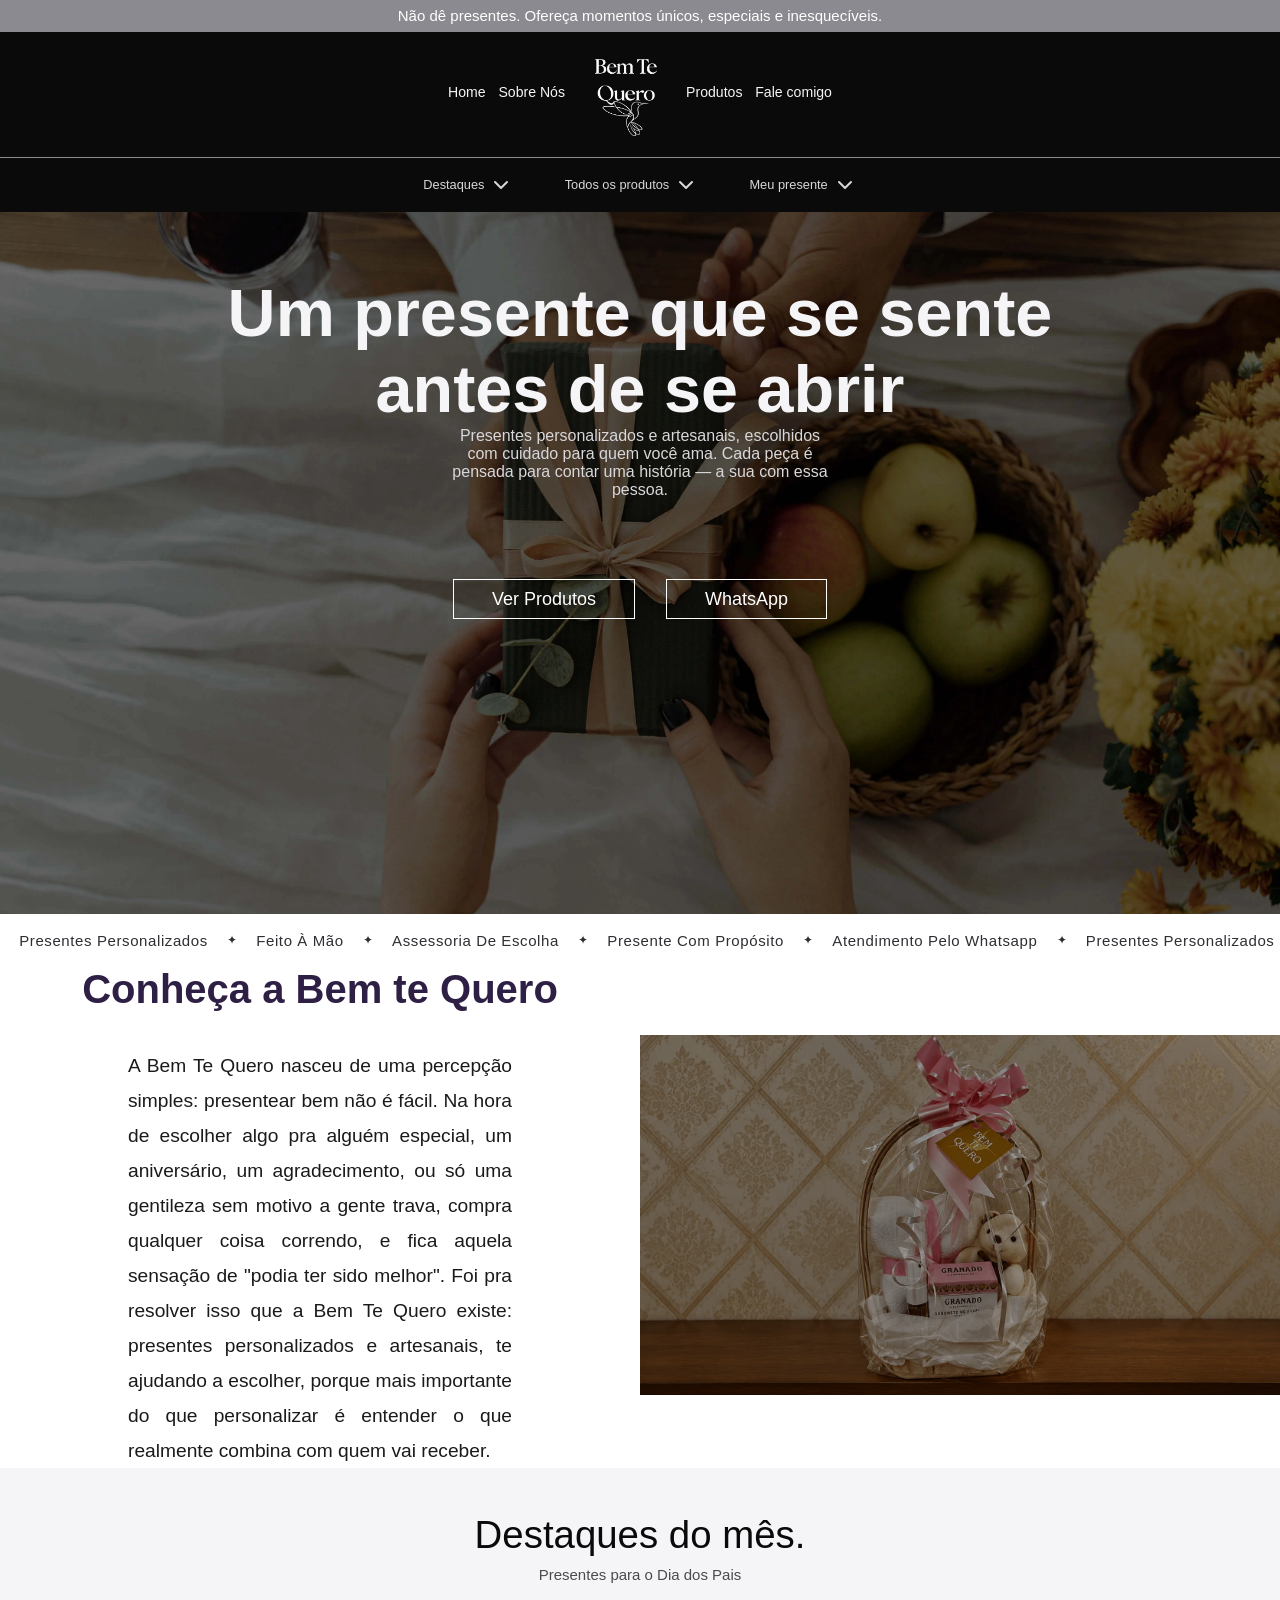
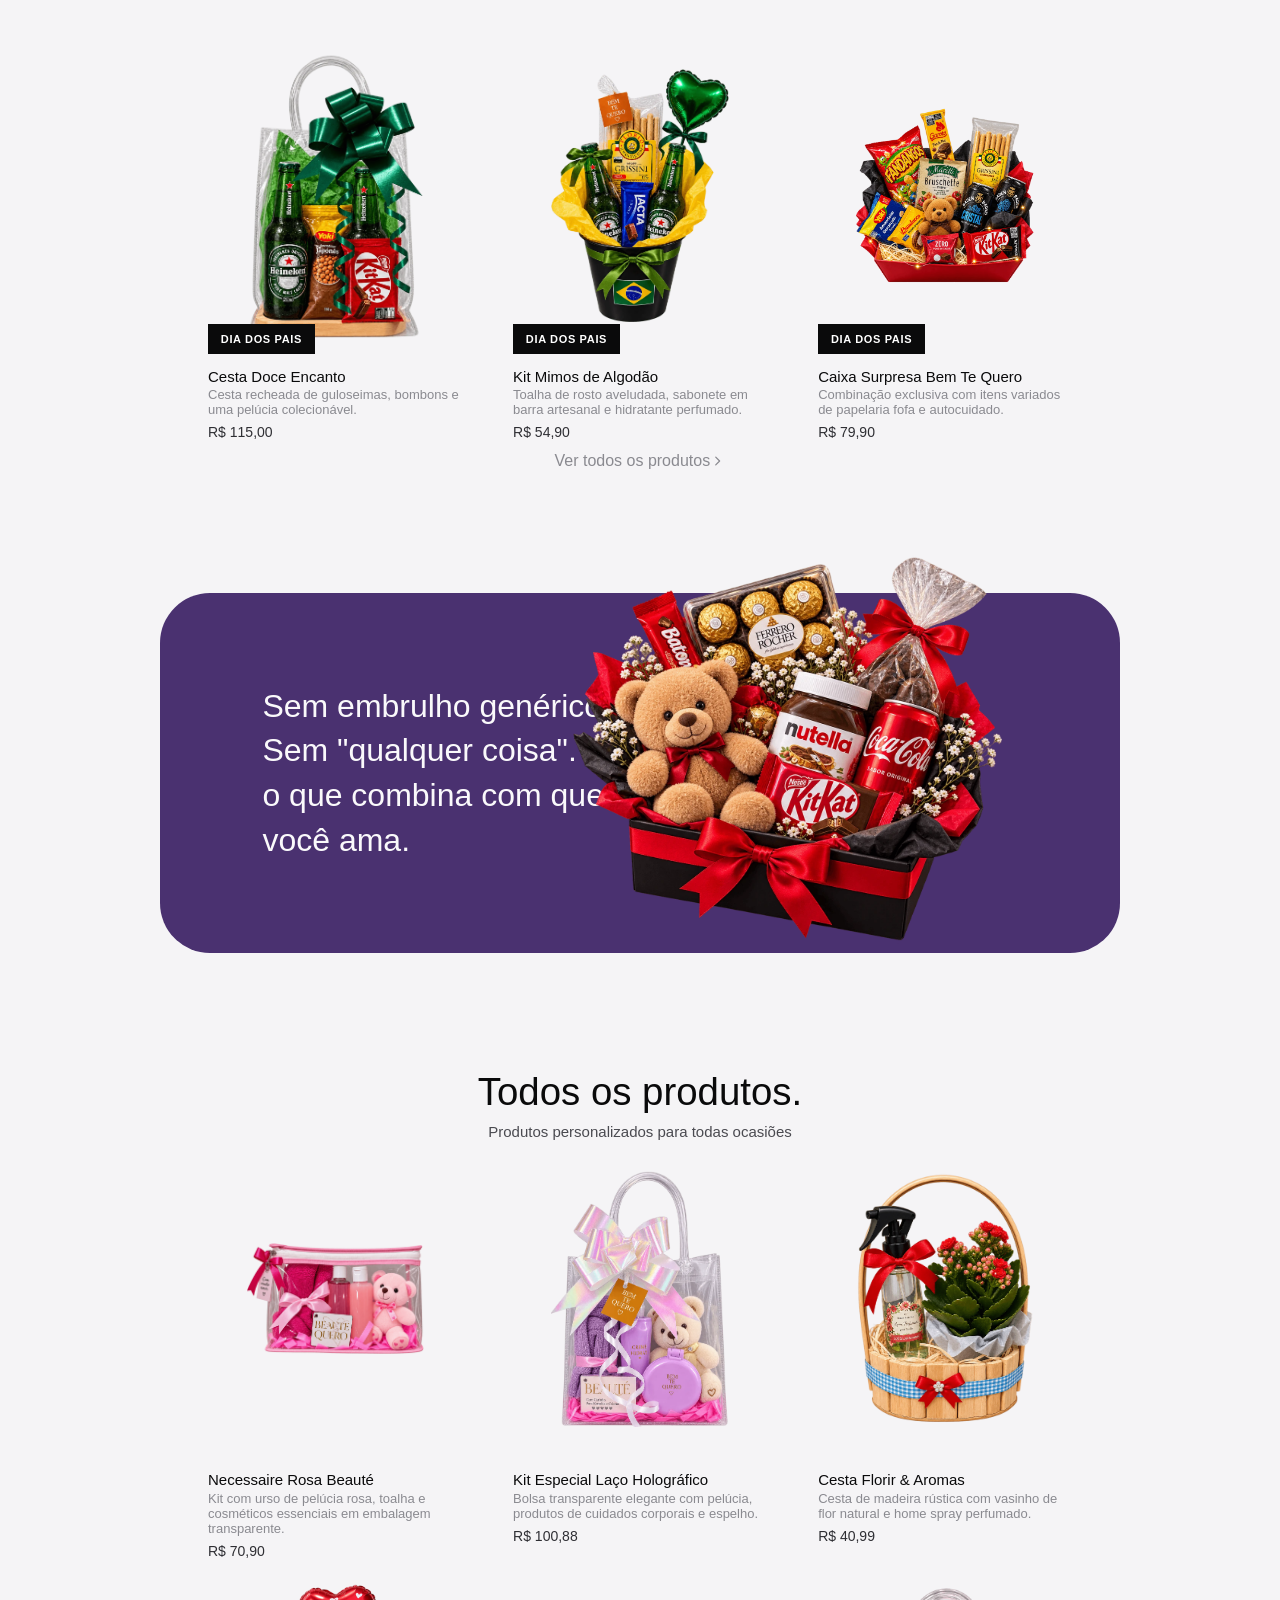
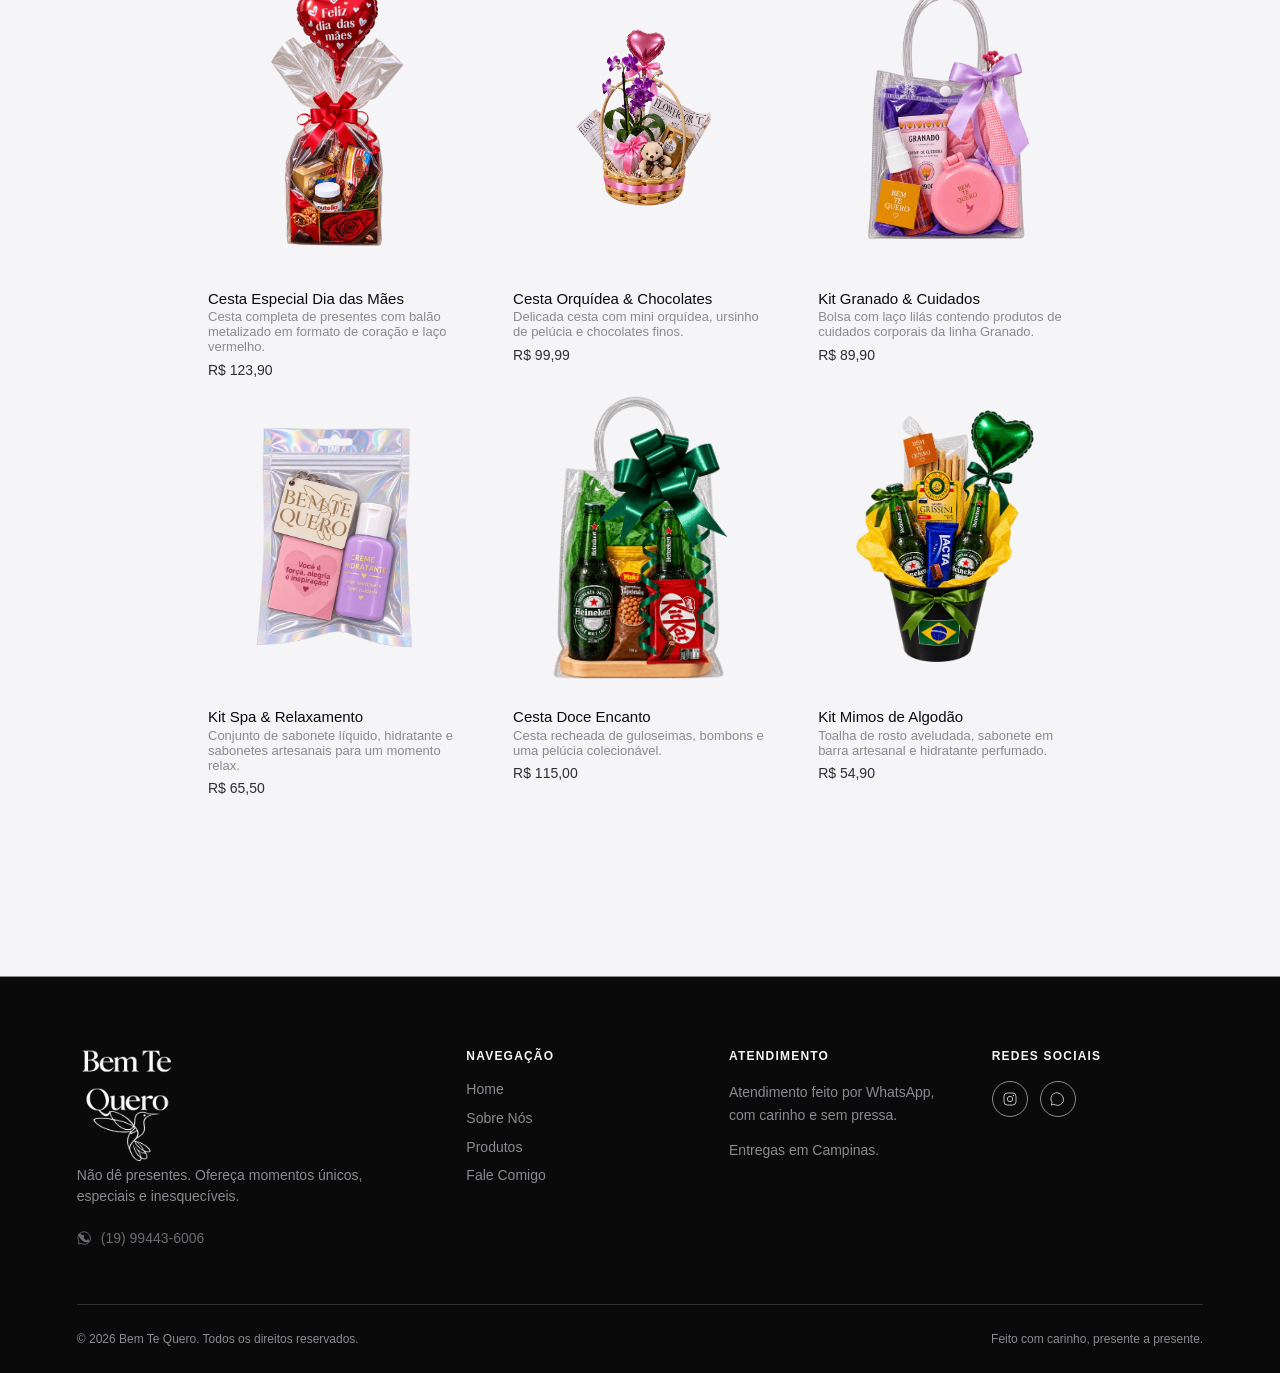
<file: index.html>
<!DOCTYPE html>
<html lang="pt-br">
<head>
    <meta charset="UTF-8">
    <meta name="viewport" content="width=device-width, initial-scale=1.0">
    <title>Bem te Quero</title>

    <!-- Utilitários -->
    <link rel="stylesheet" href="static/css/style.css">
    <link href="https://api.fontshare.com/v2/css?f[]=satoshi@300,400,500,700,900,1&f[]=boska@300,400,500,700,900&display=swap" rel="stylesheet">
</head>
<body>
 
<header class="header">
    <div class="header-linha1">
        <span>Não dê presentes. Ofereça momentos únicos, especiais e inesquecíveis.</span>
    </div>

    <div class="header-linha2">
        <input type="checkbox" id="menu-toggle" class="menu-toggle-input" hidden>
        <label for="menu-toggle" class="menu-toggle-label" aria-label="Abrir menu">
            <span></span>
            <span></span>
            <span></span>
        </label>

        <nav class="header-navegacao header-navegacao-esquerda">
            <a href="#hero" class="a-header-navegacao">Home</a>
            <a href="#sobre-nos" class="a-header-navegacao">Sobre Nós</a>
        </nav>

        <div class="header-centro">
            <img src="static/img/logobranca.webp" alt="Logo Bem te Quero" class="header-logo">
        </div>

        <nav class="header-navegacao header-navegacao-direita">
            <a href="#produtos" class="a-header-navegacao">Produtos</a>
            <a href="https://wa.me/5519994436006" class="a-header-navegacao">Fale comigo</a>
        </nav>
    </div>

    <div class="header-linha3">
        <a href="#destaques" class="a-header-produtos">Destaques <svg xmlns="http://www.w3.org/2000/svg" width="24" height="24" viewBox="0 0 24 24" fill="none" stroke="currentColor" stroke-width="2" stroke-linecap="round" stroke-linejoin="round" class="lucide lucide-chevron-down-icon lucide-chevron-down"><path d="m6 9 6 6 6-6"/></svg></a>
        <a href="#produtos" class="a-header-produtos">Todos os produtos <svg xmlns="http://www.w3.org/2000/svg" width="24" height="24" viewBox="0 0 24 24" fill="none" stroke="currentColor" stroke-width="2" stroke-linecap="round" stroke-linejoin="round" class="lucide lucide-chevron-down-icon lucide-chevron-down"><path d="m6 9 6 6 6-6"/></svg></a>
        <a href="produto.html?id=5" class="a-header-produtos">Meu presente <svg xmlns="http://www.w3.org/2000/svg" width="24" height="24" viewBox="0 0 24 24" fill="none" stroke="currentColor" stroke-width="2" stroke-linecap="round" stroke-linejoin="round" class="lucide lucide-chevron-down-icon lucide-chevron-down"><path d="m6 9 6 6 6-6"/></svg></a>
    </div>
</header>
 
<main>
    <section class="section-hero" id="hero">
        <h1 class="h1">Um presente que se sente antes de se abrir</h1>
        <p class="p-hero">Presentes personalizados e artesanais, escolhidos com cuidado para quem você ama. Cada peça é pensada para contar uma história — a sua com essa pessoa.</p>
        <a href="#produtos" class="botao-hero">Ver Produtos</a>
        <a href="https://wa.me/5519994436006" class="botao-hero">WhatsApp</a>
    </section>

    <section class="faixa-info">
        <div class="faixa-track">
        
            <div class="faixa-grupo">
                <span class="faixa-item">presentes personalizados</span>
                <span class="faixa-ponto">✦</span>
                <span class="faixa-item">feito à mão</span>
                <span class="faixa-ponto">✦</span>
                <span class="faixa-item">assessoria de escolha</span>
                <span class="faixa-ponto">✦</span>
                <span class="faixa-item">presente com propósito</span>
                <span class="faixa-ponto">✦</span>
                <span class="faixa-item">atendimento pelo whatsapp</span>
                <span class="faixa-ponto">✦</span>
            </div>
        
            <div class="faixa-grupo" aria-hidden="true">
                <span class="faixa-item">presentes personalizados</span>
                <span class="faixa-ponto">✦</span>
                <span class="faixa-item">feito à mão</span>
                <span class="faixa-ponto">✦</span>
                <span class="faixa-item">assessoria de escolha</span>
                <span class="faixa-ponto">✦</span>
                <span class="faixa-item">presente com propósito</span>
                <span class="faixa-ponto">✦</span>
                <span class="faixa-item">atendimento pelo whatsapp</span>
                <span class="faixa-ponto">✦</span>
            </div>
        
        </div>
    </section>

    <section class="section-sobrenos" id="sobre-nos">
        <div class="div-sobre">
            <div class="sobre-texto">
                <h2>Conheça a Bem te Quero</h2>
                <p>A Bem Te Quero nasceu de uma percepção simples: presentear bem não é fácil. Na hora de escolher algo pra alguém especial, um aniversário, um agradecimento, ou só uma gentileza sem motivo a gente trava, compra qualquer coisa correndo, e fica aquela sensação de "podia ter sido melhor". Foi pra resolver isso que a Bem Te Quero existe: presentes personalizados e artesanais, te ajudando a escolher, porque mais importante do que personalizar é entender o que realmente combina com quem vai receber.</p>
            </div>
            <div>
                <img src="static/img/cestasobre.webp" alt="Exemplo de cesta vendida na loja" class="img-sobre">
            </div>
        </div>
    </section>

    <section class="section-destaques" id="destaques">   
        <div class="destaques-header">
            <h2 class="h2-destaques">Destaques do mês.</h2>
            <p class="p-destaques">Presentes para o Dia dos Pais</p>
        </div>
        
        <div class="destaques-grid produtos-grid">
        
            <a href="produto.html?id=8" class="card-produto">
                <div class="card-produto-imagem">
                    <img src="static/img/produtos/produto8.webp" alt="Cesta Doce Encanto">
                    <span class="card-produto-tag">Dia dos Pais</span>
                </div>
                <p class="card-produto-titulo">Cesta Doce Encanto</p>
                <p class="card-produto-texto">Cesta recheada de guloseimas, bombons e uma pelúcia colecionável.</p>
                <p class="card-produto-preco">R$ 115,00</p>
            </a>
        
            <a href="produto.html?id=9" class="card-produto">
                <div class="card-produto-imagem">
                    <img src="static/img/produtos/produto9.webp" alt="Kit Mimos de Algodão">
                    <span class="card-produto-tag">Dia dos Pais</span>
                </div>
                <p class="card-produto-titulo">Kit Mimos de Algodão</p>
                <p class="card-produto-texto">Toalha de rosto aveludada, sabonete em barra artesanal e hidratante perfumado.</p>
                <p class="card-produto-preco">R$ 54,90</p>
            </a>
        
            <a href="produto.html?id=10" class="card-produto">
                <div class="card-produto-imagem">
                    <img src="static/img/produtos/produto10.webp" alt="Caixa Surpresa Bem Te Quero">
                    <span class="card-produto-tag">Dia dos Pais</span>
                </div>
                <p class="card-produto-titulo">Caixa Surpresa Bem Te Quero</p>
                <p class="card-produto-texto">Combinação exclusiva com itens variados de papelaria fofa e autocuidado.</p>
                <p class="card-produto-preco">R$ 79,90</p>
            </a>
        </div>
        <div class="link-todos-produtos">
            <a href="#produtos">
                Ver todos os produtos <svg xmlns="http://www.w3.org/2000/svg" width="24" height="24" viewBox="0 0 24 24" fill="none" stroke="currentColor" stroke-width="2" stroke-linecap="round" stroke-linejoin="round" class="lucide lucide-chevron-right-icon lucide-chevron-right"><path d="m9 18 6-6-6-6"/></svg>
            </a>
        </div>
    </section>

    <section class="section-banner">
        <div class="banner-box">
        
            <div class="banner-texto">
                <p>Sem embrulho genérico. Sem "qualquer coisa". Só o que combina com quem você ama.</p>
            </div>
        
            <div class="banner-imagem">
                <img src="static/img/produtoexemplobanner.webp" alt="Texto teste">
            </div>
        
        </div>
    </section>

    <section class="section-todos-produtos" id="produtos">
        <div class="produtos-header">
            <h2>Todos os produtos.</h2>
            <p>Produtos personalizados para todas ocasiões</p>
        </div>
        <div class="todosprodutos-grid">

        </div>
    </section>
</main>

<footer class="footer">
 
    <div class="footer-topo">
    
        <div class="footer-marca">
            <img src="static/img/logobranca.webp" alt="Logo Bem te Quero" width="100vw" height="auto">
            <p class="footer-tagline">Não dê presentes. Ofereça momentos únicos, especiais e inesquecíveis.</p>
        
            <a href="https://wa.me/5519994436006" class="footer-whatsapp" target="_blank">
                <svg class="footer-icone" viewBox="0 0 24 24" fill="none" xmlns="http://www.w3.org/2000/svg">
                <path d="M17.6 6.3A8.9 8.9 0 0 0 3.1 16.9L2 21l4.2-1.1A8.9 8.9 0 0 0 17.6 6.3Z" stroke="currentColor" stroke-width="1.3"/>
                <path d="M8.3 7.9c.2-.4.5-.4.7-.4h.5c.2 0 .4 0 .6.4.2.5.7 1.6.7 1.7.1.1.1.3 0 .4-.1.2-.1.3-.3.5-.1.2-.3.3-.4.5-.1.1-.3.3-.1.6.2.3.8 1.3 1.8 2.1 1.2 1 2.2 1.3 2.5 1.5.3.1.5.1.6-.1.2-.2.7-.8.9-1.1.2-.2.4-.2.6-.1l1.6.8c.2.1.4.2.4.3.1.2.1 1-.2 1.9-.4.9-1.9 1.6-2.6 1.7-.7.1-1.6.2-4.9-1.1-3.9-1.6-6.4-5.6-6.6-5.9-.2-.3-1.5-2-1.5-3.8 0-1.8.9-2.6 1.3-3Z" fill="currentColor"/>
                </svg>
                (19) 99443-6006
            </a>
            </div>
        
            <div class="footer-coluna">
            <p class="footer-titulo-coluna">Navegação</p>
            <a href="#hero" class="footer-link">Home</a>
            <a href="#sobre-nos" class="footer-link">Sobre Nós</a>
            <a href="#produtos" class="footer-link">Produtos</a>
            <a href="https://wa.me/5519994436006" class="footer-link">Fale Comigo</a>
            </div>
        
            <div class="footer-coluna">
            <p class="footer-titulo-coluna">Atendimento</p>
            <p class="footer-texto">Atendimento feito por WhatsApp,<br>com carinho e sem pressa.</p>
            <p class="footer-texto">Entregas em Campinas.</p>
            </div>
        
            <div class="footer-coluna">
            <p class="footer-titulo-coluna">Redes sociais</p>
            <div class="footer-redes">
                <a href="#" class="footer-rede-icone" aria-label="Instagram">
                <svg viewBox="0 0 24 24" fill="none" xmlns="http://www.w3.org/2000/svg">
                    <rect x="3" y="3" width="18" height="18" rx="5" stroke="currentColor" stroke-width="1.3"/>
                    <circle cx="12" cy="12" r="4" stroke="currentColor" stroke-width="1.3"/>
                    <circle cx="17.2" cy="6.8" r="1" fill="currentColor"/>
                </svg>
                </a>
                <a href="https://wa.me/5519994436006" class="footer-rede-icone" aria-label="WhatsApp" target="_blank">
                <svg viewBox="0 0 24 24" fill="none" xmlns="http://www.w3.org/2000/svg">
                    <path d="M17.6 6.3A8.9 8.9 0 0 0 3.1 16.9L2 21l4.2-1.1A8.9 8.9 0 0 0 17.6 6.3Z" stroke="currentColor" stroke-width="1.3"/>
                </svg>
                </a>
            </div>
        </div>
    
    </div>
    
    <div class="footer-base">
        <p>© 2026 Bem Te Quero. Todos os direitos reservados.</p>
        <p>Feito com carinho, presente a presente.</p>
    </div>
 
</footer>




<script src="static/js/index.js"></script>
</body>
</html>
</file>
<file: static/css/style.css>
* {
    margin: 0;
    padding: 0;
    font-family: var(--satoshi);
}

*, *::before, *::after {
    box-sizing: border-box;
}

:root {
    /* PRETO */
    --preto-900: #0A0A0B; /* preto principal da marca, quase absoluto */
    --preto-800: #1A1A1D; /* fundo escuro, headers, footer */
    --preto-700: #2E2E33; /* texto principal em fundo claro */
    --preto-500: #4A4A50; /* texto secundário */
    --preto-400: #6c6c70; /* texto desabilitado, ícones sutis */
    --preto-300: #8A8A90; /* texto desabilitado, ícones sutis */
    --preto-100: #D8D7DA; /* bordas sobre fundo escuro */
    --preto-50:  #F5F4F6; /* fundo neutro claro, quase branco */
    
    /* LILAS */
    --lilas-900: #2E1F45; /* lilás profundo, quase roxo — títulos de destaque */
    --lilas-800: #4A3170; /* variação escura, hover de botão */
    --lilas-600: #7C57A8; /* lilás principal da marca — cor de assinatura */
    --lilas-400: #A987C9; /* lilás médio, ilustrações, ícones */
    --lilas-200: #D6C3E8; /* tag, badge, fundo suave */
    --lilas-50:  #F3EDF9; /* fundo de seção, cards claros */
    
    /* DOURADO */
    --dourado-900: #5C4308; /* dourado escuro, texto sobre fundo claro dourado */
    --dourado-800: #8A660F; /* dourado profundo */
    --dourado-600: #C6952A; /* dourado principal — detalhes, bordas, ícones */
    --dourado-400: #D9B65E; /* dourado claro — hover, destaques suaves */
    --dourado-200: #EDD9A3; /* fundo de badge dourado */
    --dourado-50:  #FBF4E4; /* fundo quente, seções de destaque */
    
    /* ---------- NEUTROS DE APOIO ---------- */
    --branco:      #FFFFFF;
    --off-white:   #FAF9FB; /* fundo geral do site — mais aconchegante que branco puro */

    /* FONTES */
    --satoshi: 'Satoshi', sans-serif;
    --serif: 'Boska', serif;
}

html {
    scroll-behavior: smooth;
    overflow-x: hidden;
    max-width: 100%;
}

a {
    text-decoration: none;
}

.header {
    display: flex;
    text-align: center;
    justify-content: center;
    flex-direction: column;
    width: 100%;
}

.header-linha1 {
    display: flex;
    justify-content: center;
    align-items: center;
    color: var(--branco);
    min-height: 3.5vh;
    padding: 6px 12px;
    background-color: var(--preto-300);
}

.header-linha1 span {
    font-size: clamp(11px, 2.2vw, 15px);
    text-align: center;
}

.header-linha2 {
    position: relative;
    display: flex;
    flex-wrap: wrap;
    justify-content: center;
    background-color: var(--preto-900);
    min-height: 13vh;
    align-items: center;
    gap: clamp(12px, 2vw, 32px);
    border-bottom: 1px solid var(--preto-300);
    padding: 8px 16px;
}

.header-logo {
    width: clamp(70px, 4.5vw, 130px);
    padding-top: 2vh;
    padding-bottom: 1vh;
}

.header-navegacao {
    display: flex;
    gap: clamp(10px, 1vw, 20px);
    order: 3;
}

.header-navegacao-esquerda {
    order: 1;
}

.header-centro {
    order: 2;
}

.header-navegacao-direita {
    order: 3;
}

.a-header-navegacao {
    color: var(--preto-50);
    padding-bottom: 0.4vh;
    border-bottom: 1px solid transparent;
    transition: all 0.5s ease;
    font-size: clamp(13px, 1.1vw, 16px);
    white-space: nowrap;
}

.a-header-navegacao:hover {
    color: var(--branco);
    border-bottom: 1px solid var(--branco);
}

.header-linha3 {
    display: flex;
    min-height: 6vh;
    align-items: center;
    justify-content: center;
    background-color: var(--preto-900);
    overflow-x: auto;
    -webkit-overflow-scrolling: touch;
    scrollbar-width: none;
    padding: 6px 12px;
}

.header-linha3::-webkit-scrollbar {
    display: none;
}

.a-header-produtos {
    color: var(--preto-100);
    margin-left: clamp(8px, 2vw, 32px);
    margin-right: clamp(8px, 2vw, 32px);
    display: inline-flex;
    align-items: center;
    gap: 5px;
    font-size: clamp(12px, 1vw, 15px);
    white-space: nowrap;
    flex-shrink: 0;
}

.lucide-chevron-down {
    font-weight: 100;
}

.a-header-produtos:hover {
    color: var(--branco);
}

/* --- Menu hambúrguer (escondido no desktop) --- */
.menu-toggle-input {
    display: none;
}

.menu-toggle-label {
    display: none;
    flex-direction: column;
    justify-content: center;
    gap: 5px;
    cursor: pointer;
    order: 0;
    padding: 8px;
}

.menu-toggle-label span {
    width: 24px;
    height: 2px;
    background-color: var(--preto-50);
    transition: all 0.3s ease;
}

.menu-toggle-label:hover span {
    background-color: var(--branco);
}

.section-hero {
    background-image: url('../img/recebendo-presente.webp');
    background-repeat: no-repeat;
    background-position: center;
    background-size: cover;
    height: 78vh;
    text-align: center;
}

.h1 {
    font-size: clamp(2.2rem, 5.2vw, 6rem);
    max-width: 70%;
    margin-left: auto;
    margin-right: auto;
    color: var(--preto-50);
    font-weight: 600;
    padding-top: 7vh;
}

.p-hero {
    max-width: 30%;
    margin-left: auto;
    margin-right: auto;
    color: var(--preto-100);
    padding-bottom: 10vh;
}

.botao-hero {
    color: var(--branco);
    border: 1px solid var(--branco);
    font-size: 18px;
    padding: 1vh 3vw;
    margin-left: 1vw;
    margin-right: 1vw;
    transition: all 0.3s ease;
}

.botao-hero:hover {
    background-color: #FFFFFF35;
}

/* faixa */

.faixa-info {
    background-color: var(--branco);
    overflow: hidden;
    padding: 2vh 0;
}
 
.faixa-track {
    display: flex;
    width: max-content;
    animation: faixa-scroll 25s linear infinite;
}
 
.faixa-grupo {
    display: flex;
    align-items: center;
    flex-shrink: 0;
}
 
.faixa-item {
    font-size: 15px;
    letter-spacing: 0.04em;
    text-transform: capitalize;
    color: var(--preto-700);
    white-space: nowrap;
    padding: 0 1.5vw;
}
 
.faixa-ponto {
    color: var(--preto-700);
    font-size: 12px;
}
 
@keyframes faixa-scroll {
    from {
        transform: translateX(0);
    }
    to {
        transform: translateX(-50%);
    }
}

/* section sobre nos */

.div-sobre {
    display: grid;
    grid-template-columns: 1fr 1fr;
    text-align: center;
    align-items: center;
}

.img-sobre {
    width: 100%;
}

.sobre-texto h2 {
    color: var(--lilas-900);
    font-size: 2.5rem;
}

.sobre-texto p {
    margin-top: 4vh;
    max-width: 60%;
    text-align: justify;
    margin-left: auto;
    margin-right: auto;
    font-size: 1.2rem;
    line-height: 35px;
    color: var(--preto-800);
}


/* section produtos destaque */
.section-destaques {
    padding: 5vh 5vw;
    background-color: var(--preto-50);
    text-align: center;
}

.destaques-header {
    margin-bottom: 6vh;
}
 
.h2-destaques {
    font-weight: 400;
    font-size: 2.4rem;
    color: var(--preto-900);
    margin-bottom: 1vh;
}
 
.p-destaques {
    font-size: 15px;
    color: var(--preto-500);
}
 
.produtos-grid {
    display: grid;
    grid-template-columns: repeat(3, 1fr);
    width: 75%;
    gap: 4vw;
    text-align: left;
    margin-left: auto;
    margin-right: auto;
}

.card-produto {
    color: inherit;
    display: block;
}
 
.card-produto-imagem {
    display: flex;
    align-items: center;
    justify-content: center;
    position: relative;
    aspect-ratio: 4 / 5;
    background-color: var(--preto-50);
    overflow: hidden;
    margin-bottom: 1.5vh;
}
 
.card-produto-imagem img {
    width: 70%;
    height: auto;
    object-fit: cover;
    display: block;
}
 
.card-produto-tag {
    position: absolute;
    left: 0;
    bottom: 0;
    background-color: var(--preto-900);
    color: var(--branco);
    font-size: 11px;
    font-weight: 600;
    letter-spacing: 0.06em;
    text-transform: uppercase;
    padding: 1vh 1vw;
}
 
.card-produto-titulo {
    font-size: 15px;
    font-weight: 500;
    color: var(--preto-900);
    margin-bottom: 0.3vh;
}
 
.card-produto-texto {
    font-size: 13px;
    color: var(--preto-300);
    margin-bottom: 0.8vh;
}
 
.card-produto-preco {
    font-size: 14px;
    color: var(--preto-700);
}
 
.card-produto-preco-de {
    color: var(--preto-300);
    text-decoration: line-through;
    margin-right: 0.6vw;
}

.link-todos-produtos {
    padding-top: 1vh;
}

.link-todos-produtos a {
    position: relative;
    color: var(--preto-300);
    padding-bottom: 0.3vh;
    display: inline-flex;
    align-items: center;
    transition: all 0.5s ease;
}

.link-todos-produtos a::after {
    content: '';
    position: absolute;
    left: 0;
    bottom: 0;
    width: 100%;
    height: 0.1px;
    background-color: var(--lilas-800);
    transform: scaleX(0);
    transform-origin: left; 
    transition: transform 0.4s ease;
}

.link-todos-produtos a:hover {
    color: var(--lilas-800);
}

.link-todos-produtos a:hover::after {
    transform: scaleX(1);
}

.lucide-chevron-right {
    width: 1.2vw;
}


/* section banner */
.section-banner {
    background-color: var(--preto-50);
    padding: 8vh 0;
    display: flex;
    justify-content: center;
}
 
.banner-box {
    width: 75%;
    height: 40vh;
    background-color: var(--lilas-800);
    border-radius: 50px;
    display: flex;
    align-items: center;
    justify-content: space-between;
    padding: 0 8vw;
    overflow: visible;
}
 
.banner-texto {
    max-width: 50%;
}
 
.banner-texto p {
    color: var(--off-white);
    font-size: 2rem;
    line-height: 1.4;
}
 
.banner-imagem {
    position: relative;
    width: 50%;
    display: flex;
    align-items: flex-end;
    justify-content: flex-end;
    flex-shrink: 0;
}
 
.banner-imagem img {
    position: absolute;
    right: -4vw;
    bottom: -19vh;
    width: 65vh;
    max-width: none;
}

.section-todos-produtos {
    padding: 5vh 5vw 20vh 5vw;
    background-color: var(--preto-50);
    text-align: center;
}

.produtos-header h2 {
    font-weight: 400;
    font-size: 2.4rem;
    color: var(--preto-900);
    margin-bottom: 1vh;
}

.produtos-header p {
    font-size: 15px;
    color: var(--preto-500);    
}


/* footer */
.footer {
    background-color: var(--preto-900);
    padding: 8vh 6vw 0;
    border-top: 1px solid var(--preto-300);
}
 
.footer-topo {
    display: grid;
    grid-template-columns: 1.6fr 1fr 1fr 1fr;
    gap: 4vw;
    padding-bottom: 6vh;
}
 
.footer-logo {
    font-size: 1.6rem;
    color: var(--branco);
    margin-bottom: 1.2vh;
}
 
.footer-tagline {
    font-size: 14px;
    color: var(--preto-300);
    max-width: 85%;
    line-height: 1.5;
    margin-bottom: 2.5vh;
}
 
.footer-whatsapp {
    display: inline-flex;
    align-items: center;
    gap: 8px;
    color: var(--preto-400);
    font-size: 14px;
    transition: color 0.3s ease;
}
 
.footer-whatsapp:hover {
    color: var(--dourado-400);
}
 
.footer-icone {
    width: 16px;
    height: 16px;
}
 
.footer-titulo-coluna {
    font-size: 12px;
    letter-spacing: 0.1em;
    text-transform: uppercase;
    color: var(--preto-50);
    font-weight: 600;
    margin-bottom: 2vh;
}
 
.footer-link {
    display: block;
    font-size: 14px;
    color: var(--preto-300);
    margin-bottom: 1.4vh;
    width: fit-content;
    transition: color 0.3s ease;
}
 
.footer-link:hover {
    color: var(--branco);
}
 
.footer-texto {
    font-size: 14px;
    color: var(--preto-300);
    line-height: 1.6;
    margin-bottom: 1.4vh;
}
 
.footer-redes {
    display: flex;
    gap: 12px;
}
 
.footer-rede-icone {
    display: flex;
    align-items: center;
    justify-content: center;
    width: 36px;
    height: 36px;
    border: 1px solid var(--preto-300);
    border-radius: 50%;
    color: var(--preto-100);
    transition: all 0.3s ease;
}
 
.footer-rede-icone svg {
    width: 16px;
    height: 16px;
}
 
.footer-rede-icone:hover {
    color: var(--preto-900);
    background-color: var(--dourado-400);
    border-color: var(--dourado-400);
}

.footer-base {
    display: flex;
    align-items: center;
    justify-content: space-between;
    padding: 3vh 0;
    border-top: 1px solid var(--preto-700);
}
 
.footer-base p {
    font-size: 12px;
    color: var(--preto-300);
}





/* produto.html */
.section-produto {
    margin: 10vh 10vw;
    display: grid;
    grid-template-columns: 1fr 1fr;
    gap: 6vw;
    text-align: center;
    align-items: center;
}

.div-imgproduto img {
    width: 100%;
    max-width: 450px;
    height: auto;
    display: block;
    margin: 0 auto;
}

.div-textoproduto {
    width: 100%;
    max-width: 400px;
    margin: auto;
}

.div-textoproduto h3 {
    font-size: clamp(1.5rem, 3vw, 2.5rem);
    font-weight: 400;
    color: var(--preto-500);
}

.div-textoproduto p {
    color: var(--preto-400);
    padding-bottom: 3rem;
    border-bottom: 1px solid var(--preto-100);
    font-size: clamp(0.95rem, 1.3vw, 1rem);
}

.div-textoproduto h2 {
    padding-top: 3rem;
    padding-bottom: 3.5rem;
    color: var(--preto-700);
    font-size: clamp(2rem, 4vw, 3.5rem);
    font-weight: 400;
}

.div-textoproduto a {
    display: inline-block;
    background-color: var(--preto-800);
    color: var(--branco);
    padding: 1.2rem 2.5rem;
    font-size: clamp(0.9rem, 1.2vw, 1rem);
    transition: all 0.3s ease;
}

.div-textoproduto a:hover {
    background-color: var(--preto-700);
}














@media (max-width: 1200px) {
    .div-sobre {
        grid-template-columns: 1fr; 
        gap: 4vh;
        padding: 0 6vw 6vh;
    }

    .sobre-texto {
        order: 2; 
    }

    .div-sobre > div:last-child {
        order: 1; 
    }

    .sobre-texto h2 {
        margin: 0;
        font-size: 1.8rem;
    }

    .img-sobre {
        display: block;
        width: calc(100% + 12vw);
        max-width: none;
        margin: 0 -6vw;
    }

    .sobre-texto p {
        max-width: 100%; 
        text-align: left; 
        font-size: 1rem;
        line-height: 1.6; 
    }
}

@media (max-width: 1100px) {
 
    .banner-box {
        width: 85%;
        height: 34vh;
        padding: 0 6vw;
    }
 
    .banner-texto p {
        font-size: 1.6rem;
    }
 
    .banner-imagem img {
        width: 48vh;
        right: -2vw;
        bottom: -13vh;
    }
}

@media (max-width: 992px) {
    .header-navegacao {
        gap: 14px;
    }

    .section-produto {
        margin: 8vh 6vw;
        gap: 5vw;
    }
}

@media (max-width: 900px) {
    /* section hero */
    .h1 {
        padding-top: 12vh;
        font-size: 3rem;
        max-width: 90%;
    }

    .p-hero {
        max-width: 90%;
    }


    /* faixa */
    .faixa-item {
        font-size: 13px;
        padding: 0 4vw;
    }


    /* section sobre nos */
    .div-sobre {
        grid-template-columns: 1fr; 
        gap: 4vh;
        padding: 0 6vw 6vh;
    }

    .sobre-texto {
        order: 2; 
    }

    .div-sobre > div:last-child {
        order: 1; 
    }

    .sobre-texto h2 {
        margin: 0;
        font-size: 1.8rem;
    }

    .img-sobre {
        display: block;
        width: calc(100% + 12vw);
        max-width: none;
        margin: 0 -6vw;
    }

    .sobre-texto p {
        max-width: 100%; 
        text-align: left; 
        font-size: 1rem;
        line-height: 1.6; 
    }


    /* section produtos destaques */
    .produtos-grid {
        display: flex;
        overflow-x: auto;
        scroll-snap-type: x mandatory;
        -webkit-overflow-scrolling: touch;
        width: 100%;
        padding-left: 6vw;
        padding-right: 6vw;
        margin-bottom: 10vh;
        gap: 5vw;
    }

    .card-produto {
        flex: 0 0 75%; 
        scroll-snap-align: start;
    }

    .produtos-grid::-webkit-scrollbar {
        display: none;
    }

    .produtos-grid {
        scrollbar-width: none; 
    }


    /* footer */
    .footer {
        padding: 6vh 6vw 0;
    }
 
    .footer-topo {
        grid-template-columns: 1fr 1fr;
        row-gap: 5vh;
    }
 
    .footer-marca {
        grid-column: 1 / -1;
    }
 
    .footer-tagline {
        max-width: 100%;
    }
 
    .footer-base {
        flex-direction: column;
        gap: 1vh;
        text-align: center;
    }
}

@media (max-width: 768px) {
    .header-linha2 {
        position: relative;
        justify-content: center;
        min-height: auto;
        padding: 10px 16px;
    }

    .menu-toggle-label {
        display: flex;
        position: absolute;
        left: 16px;
        top: 50%;
        transform: translateY(-50%);
    }

    .header-centro {
        order: 2;
        width: 100%;
        display: flex;
        justify-content: center;
        align-items: center;
        padding-top: 1vh;
    }

    .header-logo {
        width: clamp(80px, 20vw, 120px);
        padding: 0;
    }

    .header-navegacao-esquerda,
    .header-navegacao-direita {
        order: 3;
        flex-basis: 100%;
        flex-direction: column;
        align-items: center;
        gap: 14px;
        max-height: 0;
        overflow: hidden;
        transition: max-height 0.35s ease, padding 0.35s ease;
    }

    #menu-toggle:checked ~ .header-navegacao-esquerda,
    #menu-toggle:checked ~ .header-navegacao-direita {
        max-height: 200px;
        padding-top: 10px;
    }

    #menu-toggle:checked ~ .header-navegacao-esquerda {
        padding-bottom: 4px;
    }

    .a-header-navegacao {
        font-size: 15px;
    }

    .header-linha3 {
        justify-content: center;
    }

    .section-produto {
        grid-template-columns: 1fr;
        margin: 6vh 8vw;
        gap: 4vh;
    }

    .div-imgproduto img {
        max-width: 320px;
    }

    .div-textoproduto {
        max-width: 100%;
    }
}

@media (max-width: 700px) {
 
    .banner-box {
        width: 80%;
        height: auto;
        flex-direction: column;
        border-radius: 28px;
        padding: 5vh 6vw 0;
        overflow: hidden; /* aqui o vazamento não faz sentido, então cortamos */
    }
 
    .banner-texto {
        max-width: 100%;
        text-align: center;
    }
 
    .banner-texto p {
        font-size: 1.3rem;
    }
 
    .banner-imagem {
        position: static;
        width: 100%;
        justify-content: center;
        margin-top: 3vh;
    }
 
    .banner-imagem img {
        position: static;
        width: 100%;
        max-width: 260px;
    }
}


@media (max-width: 560px) {
    .footer-topo {
        grid-template-columns: 1fr;
        row-gap: 4.5vh;
    }
}

@media (max-width: 480px) {
    .header-linha1 span {
        font-size: 11px;
    }

    .a-header-produtos {
        font-size: 12px;
        margin-left:7px;
        margin-right: 7px;
    }

    .a-header-produtos svg {
        width: 18px;
        height: 18px;
    }

    .section-produto {
        margin: 5vh 6vw;
    }

    .div-imgproduto img {
        max-width: 260px;
    }

    .div-textoproduto a {
        padding: 1rem 1.8rem;
    }
}
</file>
